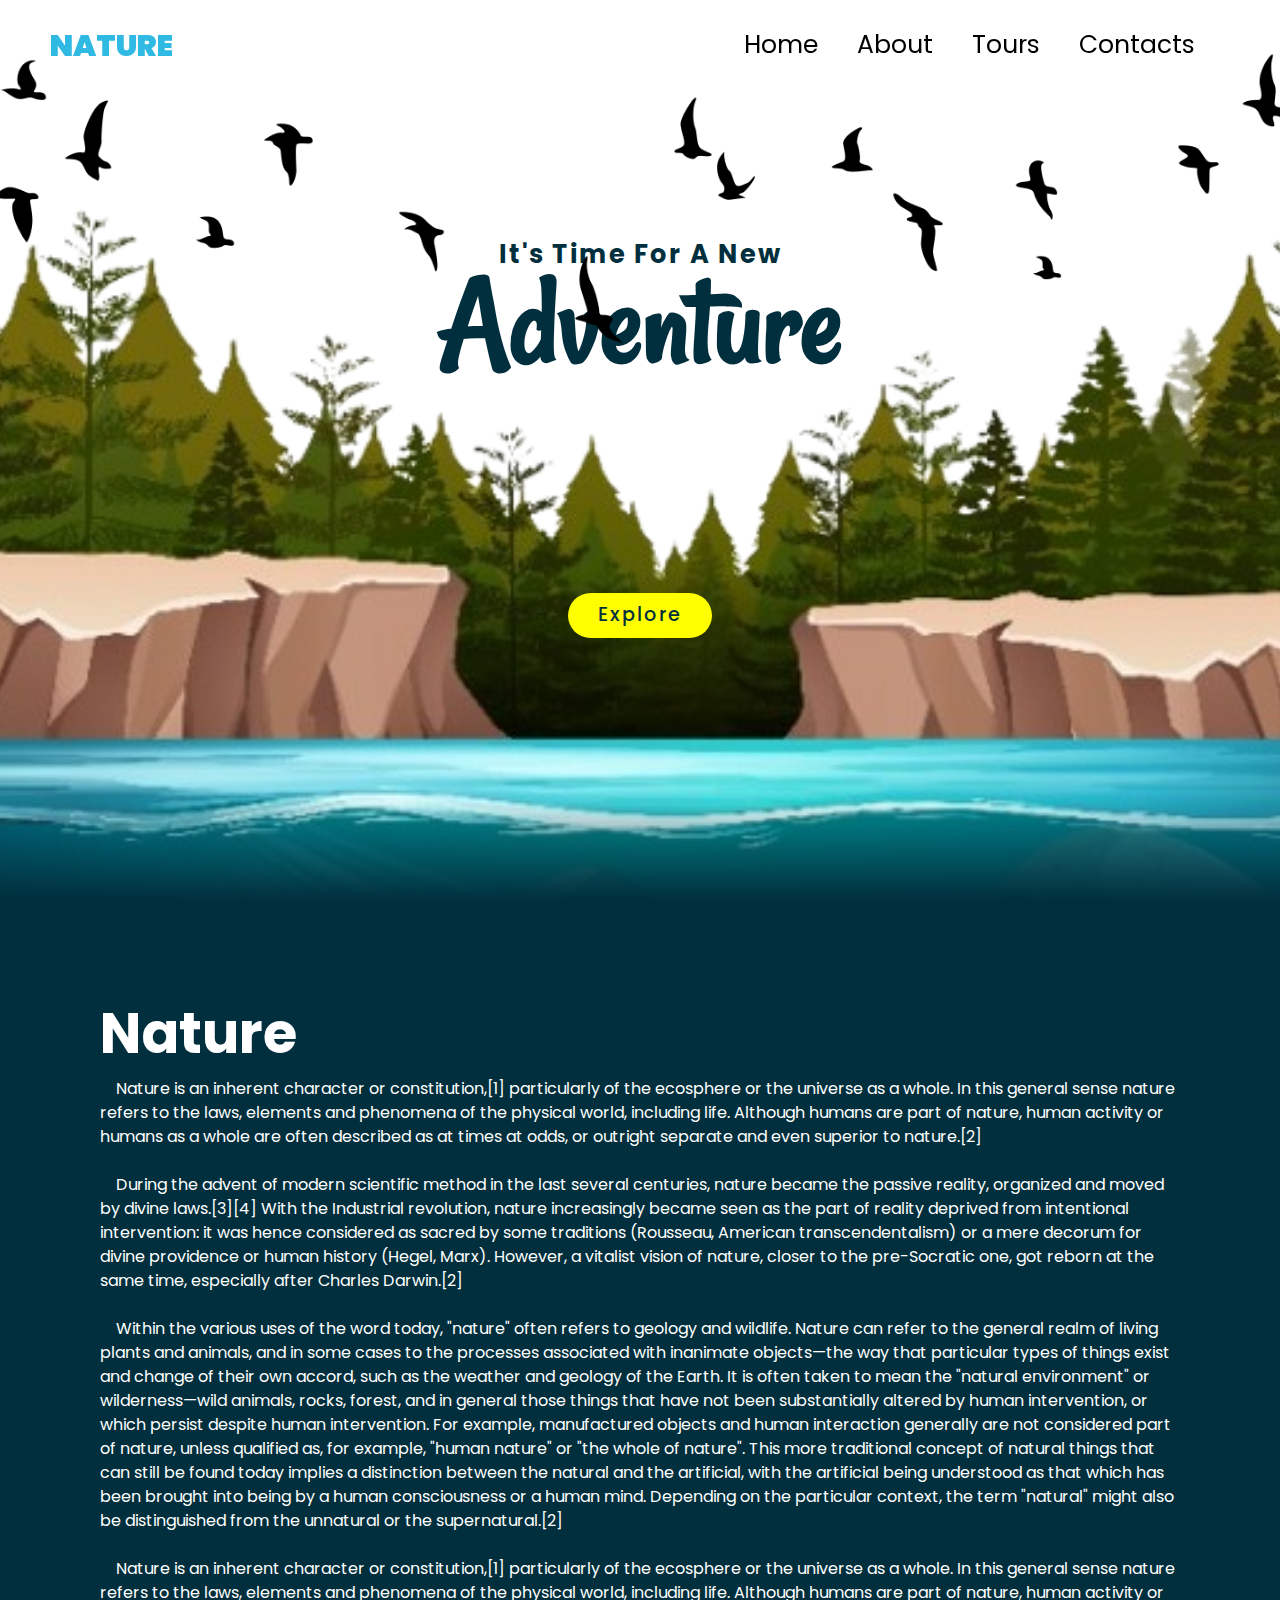
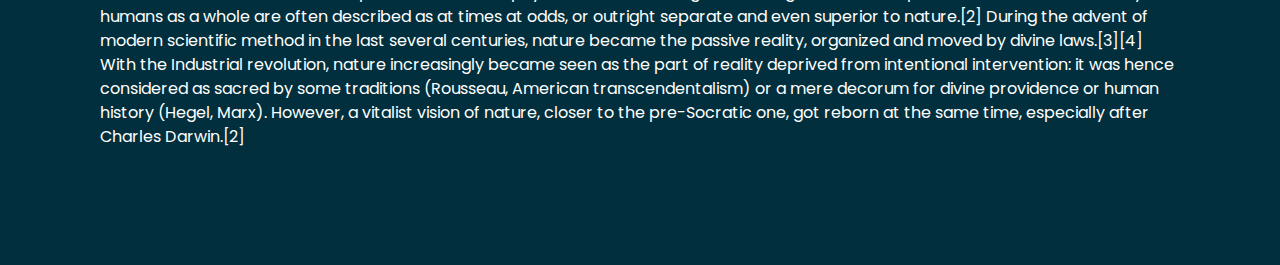
<file: Nature_project/home.html>
<!DOCTYPE html>
<html lang="en">

<head>
    <meta charset="UTF-8">
    <meta name="viewport" content="width=device-width, initial-scale=1.0">
    <title>Nature Explore | Home page</title>
    <link rel="icon" href="images/favoriteicon.png">
    <link href="https://cdn.jsdelivr.net/npm/bootstrap@5.3.3/dist/css/bootstrap.min.css" rel="stylesheet"
        integrity="sha384-QWTKZyjpPEjISv5WaRU9OFeRpok6YctnYmDr5pNlyT2bRjXh0JMhjY6hW+ALEwIH" crossorigin="anonymous">
    <link rel="stylesheet" href="https://cdnjs.cloudflare.com/ajax/libs/font-awesome/6.5.2/css/all.min.css">
    <link rel="stylesheet" href="home.css">
</head>

<body>
    <header>
        <a href="#" class="brand fw-bolder"><b>Nature</b></a>
        <div class="menu-btn"></div>
        <div class="navigation">
            <div class="navigation-items">
                <a href="home.html">Home</a>
                <a href="about.html">About</a>
                <a href="tours.html">Tours</a>
                <a href="contact.html">Contacts</a>
            </div>
        </div>
    </header>
    <section>
        <h2 id="text" class="fw-bold"><span>It's Time For A New</span><br>Adventure</h2>
        <img src="images/birds.png" id="bird">
        <img src="images/nature-bg.png" id="nature">
        <a href="#" id="btn">Explore</a>
        
    </section>
    <div class="sec">
        <h2 class="fw-bold">Nature </h2>
        <p>&nbsp;&nbsp;&nbsp;&nbsp;Nature is an inherent character or constitution,[1] particularly of the ecosphere or the universe as a
            whole. In this general sense nature refers to the laws, elements and phenomena of the physical world,
            including life. Although humans are part of nature, human activity or humans as a whole are often
            described as at times at odds, or outright separate and even superior to nature.[2]<br><br>

            &nbsp;&nbsp;&nbsp;&nbsp;During the advent of modern scientific method in the last several centuries, nature became the passive
            reality, organized and moved by divine laws.[3][4] With the Industrial revolution, nature increasingly
            became seen as the part of reality deprived from intentional intervention: it was hence considered as
            sacred by some traditions (Rousseau, American transcendentalism) or a mere decorum for divine providence
            or human history (Hegel, Marx). However, a vitalist vision of nature, closer to the pre-Socratic one,
            got reborn at the same time, especially after Charles Darwin.[2]<br><br>

            &nbsp;&nbsp;&nbsp;&nbsp;Within the various uses of the word today, "nature" often refers to geology and wildlife. Nature can
            refer to the general realm of living plants and animals, and in some cases to the processes associated
            with inanimate objects—the way that particular types of things exist and change of their own accord,
            such as the weather and geology of the Earth. It is often taken to mean the "natural environment" or
            wilderness—wild animals, rocks, forest, and in general those things that have not been substantially
            altered by human intervention, or which persist despite human intervention. For example, manufactured
            objects and human interaction generally are not considered part of nature, unless qualified as, for
            example, "human nature" or "the whole of nature". This more traditional concept of natural things that
            can still be found today implies a distinction between the natural and the artificial, with the
            artificial being understood as that which has been brought into being by a human consciousness or a
            human mind. Depending on the particular context, the term "natural" might also be distinguished from the
            unnatural or the supernatural.[2]<br><br>

            &nbsp;&nbsp;&nbsp;&nbsp;Nature is an inherent character or constitution,[1] particularly of the ecosphere or the universe as a
            whole. In this general sense nature refers to the laws, elements and phenomena of the physical world,
            including life. Although humans are part of nature, human activity or humans as a whole are often
            described as at times at odds, or outright separate and even superior to nature.[2]

            During the advent of modern scientific method in the last several centuries, nature became the passive
            reality, organized and moved by divine laws.[3][4] With the Industrial revolution, nature increasingly
            became seen as the part of reality deprived from intentional intervention: it was hence considered as
            sacred by some traditions (Rousseau, American transcendentalism) or a mere decorum for divine providence
            or human history (Hegel, Marx). However, a vitalist vision of nature, closer to the pre-Socratic one,
            got reborn at the same time, especially after Charles Darwin.[2]
        </p>
    </div>
    <script type="text/javascript">
        const menuBtn = document.querySelector(".menu-btn");
        const navigation = document.querySelector(".navigation");
        menuBtn.addEventListener("click", () => {
            menuBtn.classList.toggle("active");
            navigation.classList.toggle("active");
        });
    </script>
    <script src="https://cdn.jsdelivr.net/npm/bootstrap@5.3.3/dist/js/bootstrap.bundle.min.js"
        integrity="sha384-YvpcrYf0tY3lHB60NNkmXc5s9fDVZLESaAA55NDzOxhy9GkcIdslK1eN7N6jIeHz"
        crossorigin="anonymous"></script>
</body>

</html>
</file>
<file: Nature_project/home.css>
@import url("https://fonts.googleapis.com/css2?family=Poppins:ital,wght@0,100;0,200;0,300;0,400;0,500;0,600;0,700;0,800;0,900;1,100;1,200;1,300;1,400;1,500;1,600;1,700;1,800;1,900&family=Rancho&display=swap");

*{
    margin: 0;
    padding: 0;
    box-sizing: border-box;
    font-family: 'poppins', sans-serif;
}
body{
    overflow-x: hidden;
    background: white;
    min-height: 100vh;
}
header{
    transition: 0.5s ease;
    display: flex;
    justify-content: space-between;
    align-items: center;
    width: 100%;
    height: 90px;
    position: fixed;
    z-index: 1;
    padding: 10px 50px;
}
header .brand{
    color: rgb(47, 185, 227);
    font-size: 30px;
    font-weight: 700;
    text-transform: uppercase;
    text-decoration: none;
}
header .navigation{
    list-style: none;
}
header .navigation .navigation-items a{
    text-decoration: none;
    font-size: 25px;
    font-weight: 400;
    text-transform: capitalize;
    display: inline-block;
    color: #000;
    cursor: pointer;
    margin-right: 35px;
    transition: 0.3s ease;
    position: relative;
}
header .navigation .navigation-items a:before{
    content: '';
    position: absolute;
    background: rgb(47, 185, 227);
    width: 0;
    height: 3px;
    bottom: 0;
    left: 0;
    transition: 0.3s ease;
}
header .navigation .navigation-items a:hover:before{
    width: 100%;
}
section{
    position: relative;
    width: 100%;
    min-height: 100vh;
    display: flex;
    justify-content: center;
    align-items: center;
}
section::before{
    content: '';
    position: absolute;
    bottom: 0;
    left: 0;
    width: 100%;
    height: 100px;
    background: linear-gradient(to top, rgb(1,47,61),transparent);
    z-index: 10;
}
section #text{
    position: absolute;
    color: rgb(1, 47, 61);
    font-size: 10vw;
    text-align: center;
    line-height: 0.55em;
    font-family: "Rancho", cursive;
    transform: translateY(-50px);
    margin-bottom: 250px;
}
section #text span{
    font-size: 0.2em;
    letter-spacing: 2px;
    font-weight: 4007;
}
#btn{
    text-decoration: none;
    display: inline-block;
    padding: 8px 30px;
    background: #ff0;
    color: rgb(1, 47, 61);
    font-size: 1.2em;
    font-weight: 500;
    letter-spacing: 2px;
    border-radius: 40px;
    transform: translateY(153px);
    margin-top: 25px;
}
.sec{
    position: relative;
    padding: 100px;
    background: rgb(1, 47, 61);
    color: #fff;
    margin-bottom: -20px;
}
.sec h2{
    font-family: 'poppins', sans-serif;
    margin-bottom: 10px;
    font-size: 3.5em;
    top: 0;
}
.sec p{
    font-size: 1em;
}
section img{
    position: absolute;
    top: 0;
    left: 0;
    width: 100%;
    height: 100%;
    object-fit: cover;
    pointer-events: none;
}
#nature{
    margin-top: 60px;
}
#bird{
    margin-top: 20px;
    top: 0;
}

@media (max-width: 1040px){
    header{
        padding: 10px 50px;
    }
    header .navigation{
        display: none;
    }
    header .navigation.active{
        position: fixed;
        width: 100%;
        height: 100vh;
        top: 0;
        left: 0;
        display: flex;
        align-items: center;
        justify-content: center;
        background: rgba(1, 1, 1, 0.5);
    }
    header .navigation.active .navigation-items a{
        color: #222;
        font-size: 30px;
        margin: 20px;
    }
    header .navigation.active .navigation-items{
        background: #fff;
        width: 100%;
        height: 600px;
        max-width: 600px;
        margin: 20px;
        padding: 40px;
        display: flex;
        flex-direction: column;
        align-items: center;
        justify-content: center;
        border-radius: 5px;
        box-shadow: 0 5px 25px rgb(1 1 1 / 20%);
    }
    .menu-btn{
        background: url(images/menu-bar.png)no-repeat;
        background-size: 30px;
        background-position: center;
        width: 40px;
        height: 40px;
        cursor: pointer;
        transition: 0.3s ease;
    }
    .menu-btn.active{
        z-index: 999;
        background: url(images/menu-bar.png)no-repeat;
        background-size: 25px;
        background-position: center;
        transition: 0.3s ease;
    }
}
</file>
